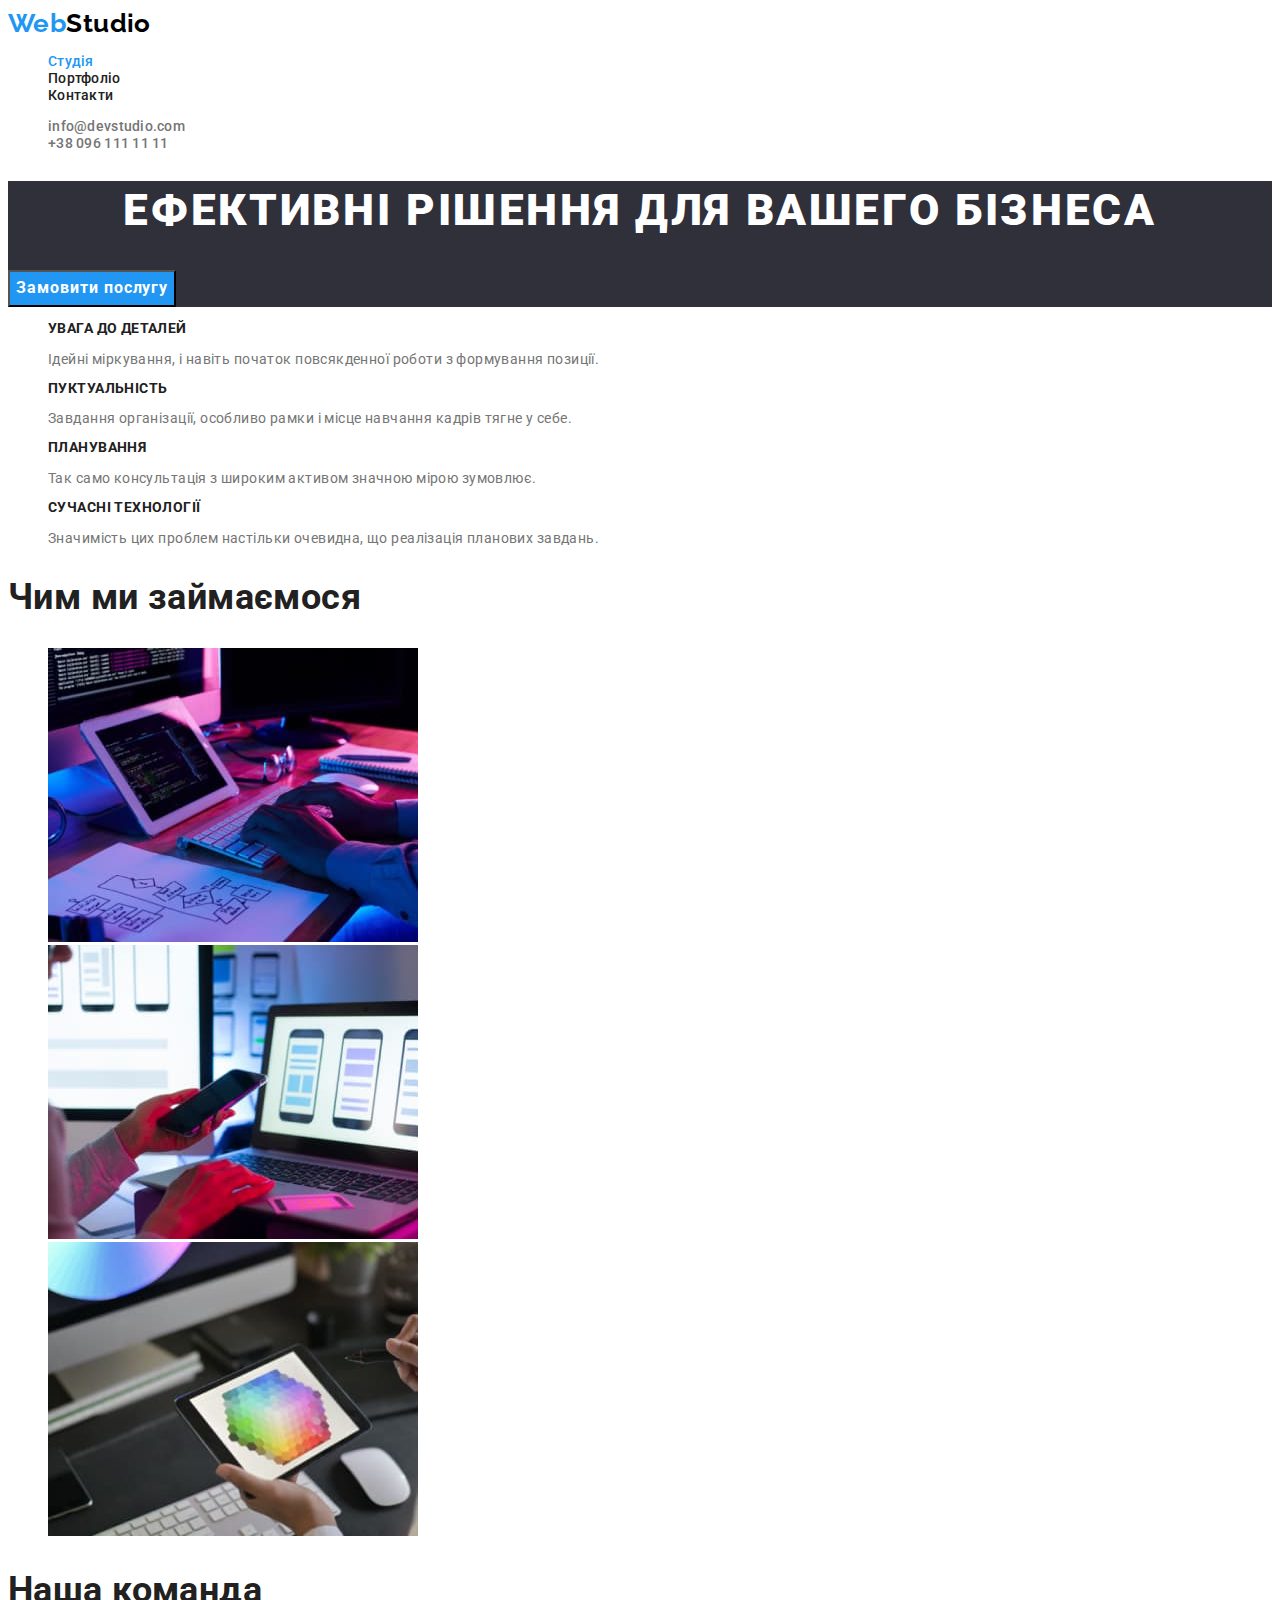
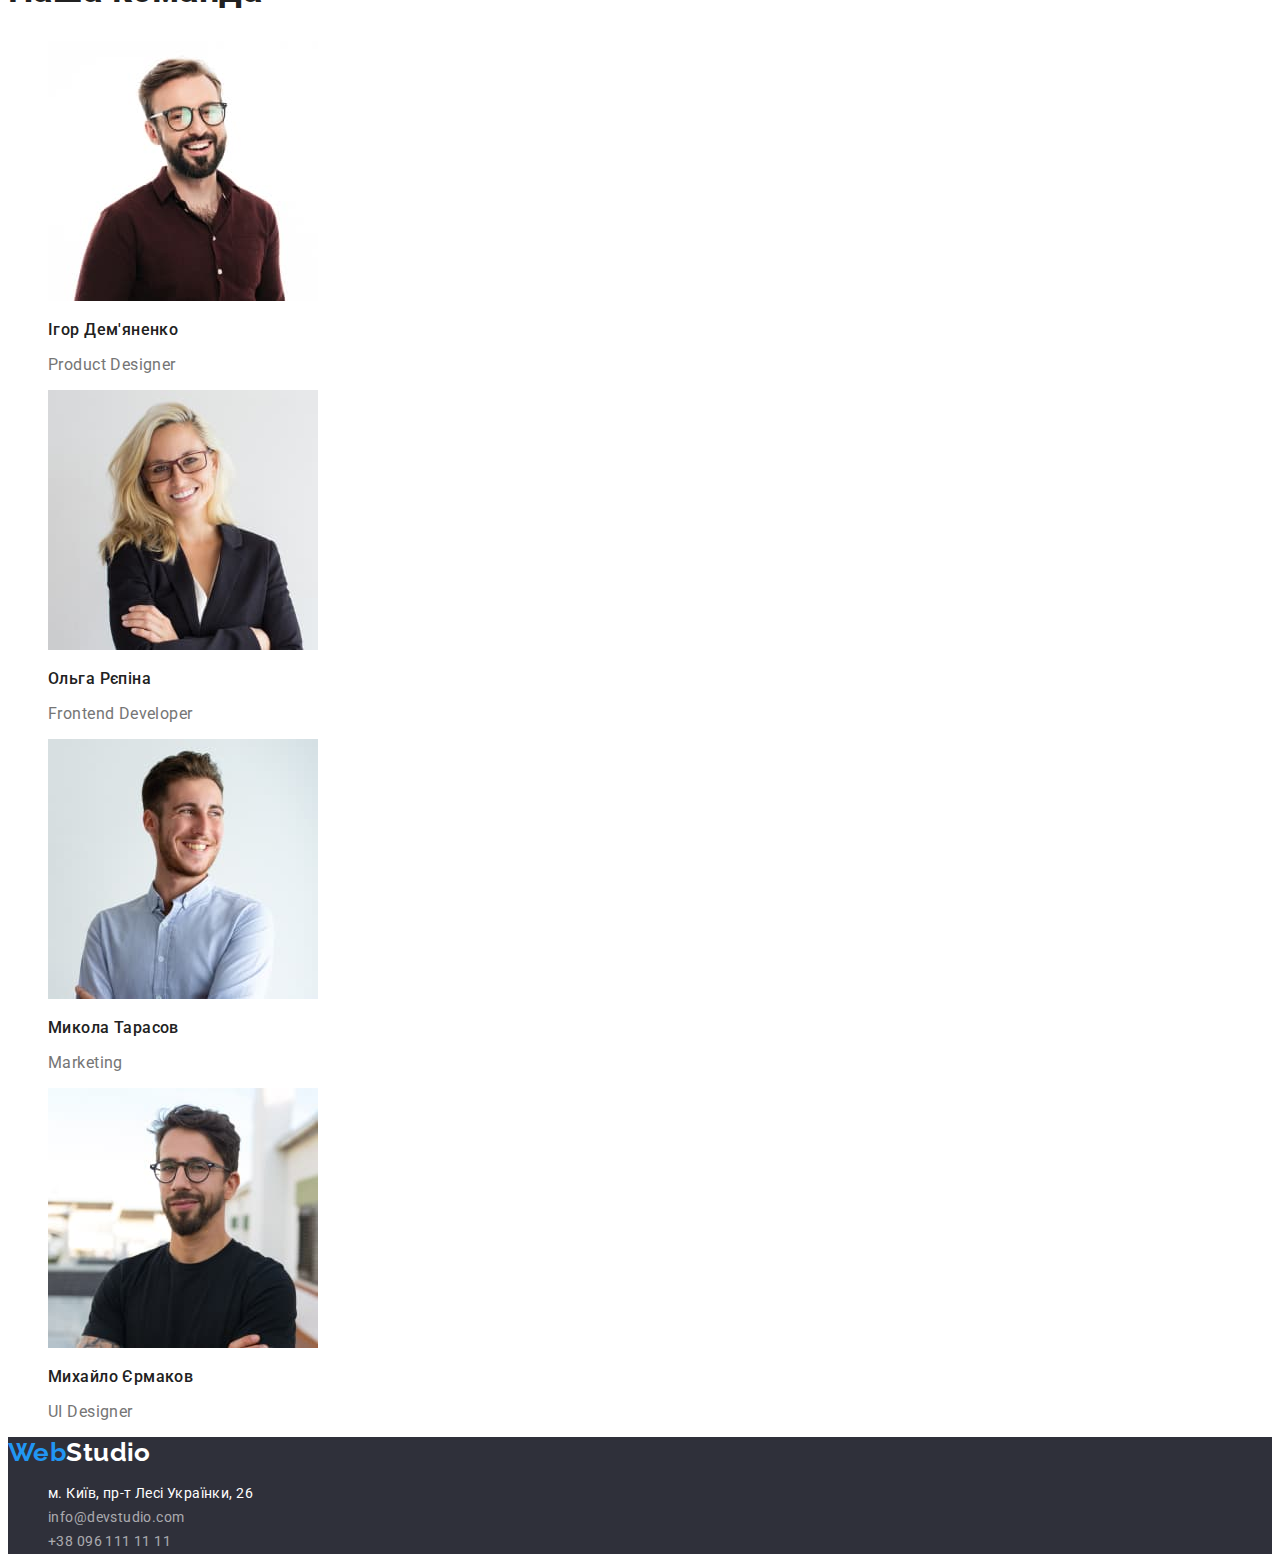
<file: index.html>
<!DOCTYPE html>
<html lang="uk">
<head>
    <meta charset="UTF-8">
    <meta http-equiv="X-UA-Compatible" content="IE=edge">
    <meta name="viewport" content="width=device-width, initial-scale=1.0">
    <link rel="stylesheet" href="./css/styles.css">
    <link href="https://fonts.googleapis.com/css2?family=Raleway:wght@700&family=Roboto:wght@400;500;700;900&display=swap"
        rel="stylesheet">
    <title>Studio</title>
</head>
<body>

    <header>
        <nav class="site-nav">
            <a href="./index.html" class="logo">
                <span class="logo accent">Web</span>Studio
            </a>
            <ul class="nav-list style-list">
                <li><a href="./index.html" class="list current">Студія</a></li>
                <li><a href="./portfolio.html" class="list">Портфоліо</a></li>
                <li><a href="" class="list">Контакти</a></li>
            </ul>
        </nav>
        <ul class="header-contacts style-list">
            <li><a href="mailto:info@devstudio.com" class="list">info@devstudio.com</a></li>
            <li><a href="tel:+380961111111" class="list">+38 096 111 11 11</a></li>
        </ul>
        
    </header>

    <main>
        <section class="hero">
            <h1 class="hero-title">Ефективні рішення для вашего бізнеса</h1>
            <button type="button" class="btn-hero">Замовити послугу</button>
        </section>

        <section class="benefits">
            <h2 class="title-none">Переваги</h2>
            <ul class="benefits-list style-list"> 
                <li>
                    <h3 class="title">Увага до деталей</h3>
                    <p>Ідейні міркування, і навіть початок повсякденної роботи з формування позиції.</p>
                </li>
                <li>
                    <h3 class="title">Пуктуальність</h3>
                    <p>Завдання організації, особливо рамки і місце навчання кадрів тягне у себе.</p>
                </li>
                <li>
                    <h3 class="title">Планування</h3>
                    <p>Так само консультація з широким активом значною мірою зумовлює.</p>
                </li>
                <li>
                    <h3 class="title">Сучасні технології</h3>
                    <p>Значимість цих проблем настільки очевидна, що реалізація планових завдань.</p>
                </li>
            </ul>
        </section>

        <section class="work">
            <h2 class="work-title">Чим ми займаємося</h2>
            <ul class="work-list style-list">
                <li>
                    <img src="./images/do1.jpg" alt="Працююча людина з планшетом, набирає код" width="370">
                </li>
                <li>
                    <img src="./images/do2.jpg" alt="Людина працює з телефоном та ноутбуком, на екрані дизайн блоків" width="370">
                </li>
                <li>
                    <img src="./images/do3.jpg" alt="Людина з планшетом, на екрані кольорова палітра" width="370">
                </li>
            </ul>
        </section>

        <section class="team">
            <h2 class="team-title">Наша команда</h2>
            <ul class="team-list style-list">
                <li>
                    <img src="./images/member1.jpg" alt="Член команди 1" width="270">
                    <h3 class="member-name">Ігор Дем'яненко</h3>
                    <p lang="en" class="member-descr">Product Designer</p>
                </li>
                <li>
                    <img src="./images/member2.jpg" alt="Член команди 2" width="270">
                    <h3 class="member-name">Ольга Рєпіна</h3>
                    <p lang="en" class="member-descr">Frontend Developer</p>
                </li>
                <li>
                    <img src="./images/member3.jpg" alt="Член команди 3" width="270">
                    <h3 class="member-name">Микола Тарасов</h3>
                    <p lang="en" class="member-descr">Marketing</p>
                </li>
                <li>
                    <img src="./images/member4.jpg" alt="Член команди 4" width="270">
                    <h3 class="member-name">Михайло Єрмаков</h3>
                    <p lang="en" class="member-descr">UI Designer</p>
                </li>
            </ul>
        </section>

    </main>

    <footer class="footer">
        <a href="./index.html" class="logo footer">
            <span class="logo accent">Web</span>Studio
        </a>
        <address>
            <ul class="footer-list style-list">
                <li><a href="https://goo.gl/maps/CPtrU1FHBa2aNyZL9" target="_blank" rel="noopener noreferrer nofollow" class="footer-map">м. Київ, пр-т Лесі Українки, 26</a></li>
                <li><a href="mailto:info@devstudio.com" class="footer-mail">info@devstudio.com</a></li>
                <li><a href="tel:+380961111111" class="footer-tel">+38 096 111 11 11</a></li>
            </ul>
        </address>
    </footer>

    
</body>
</html>
</file>
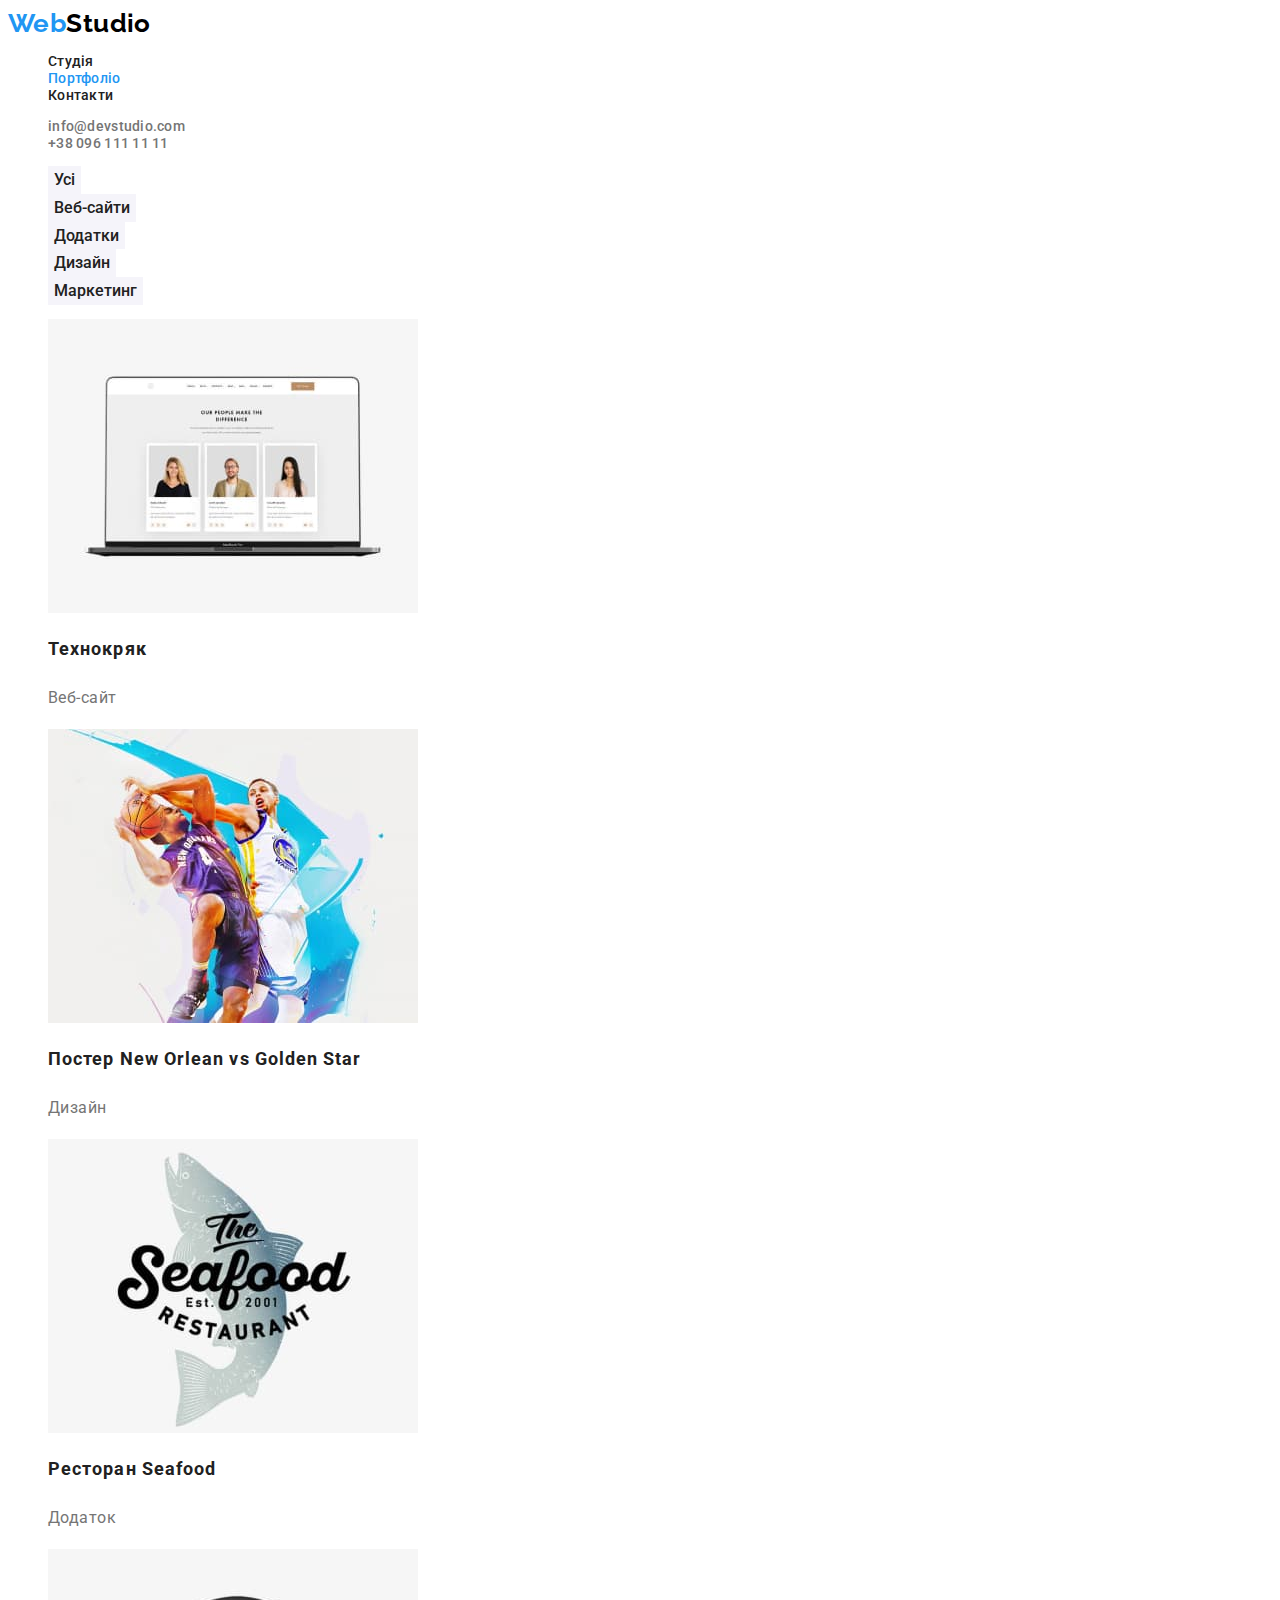
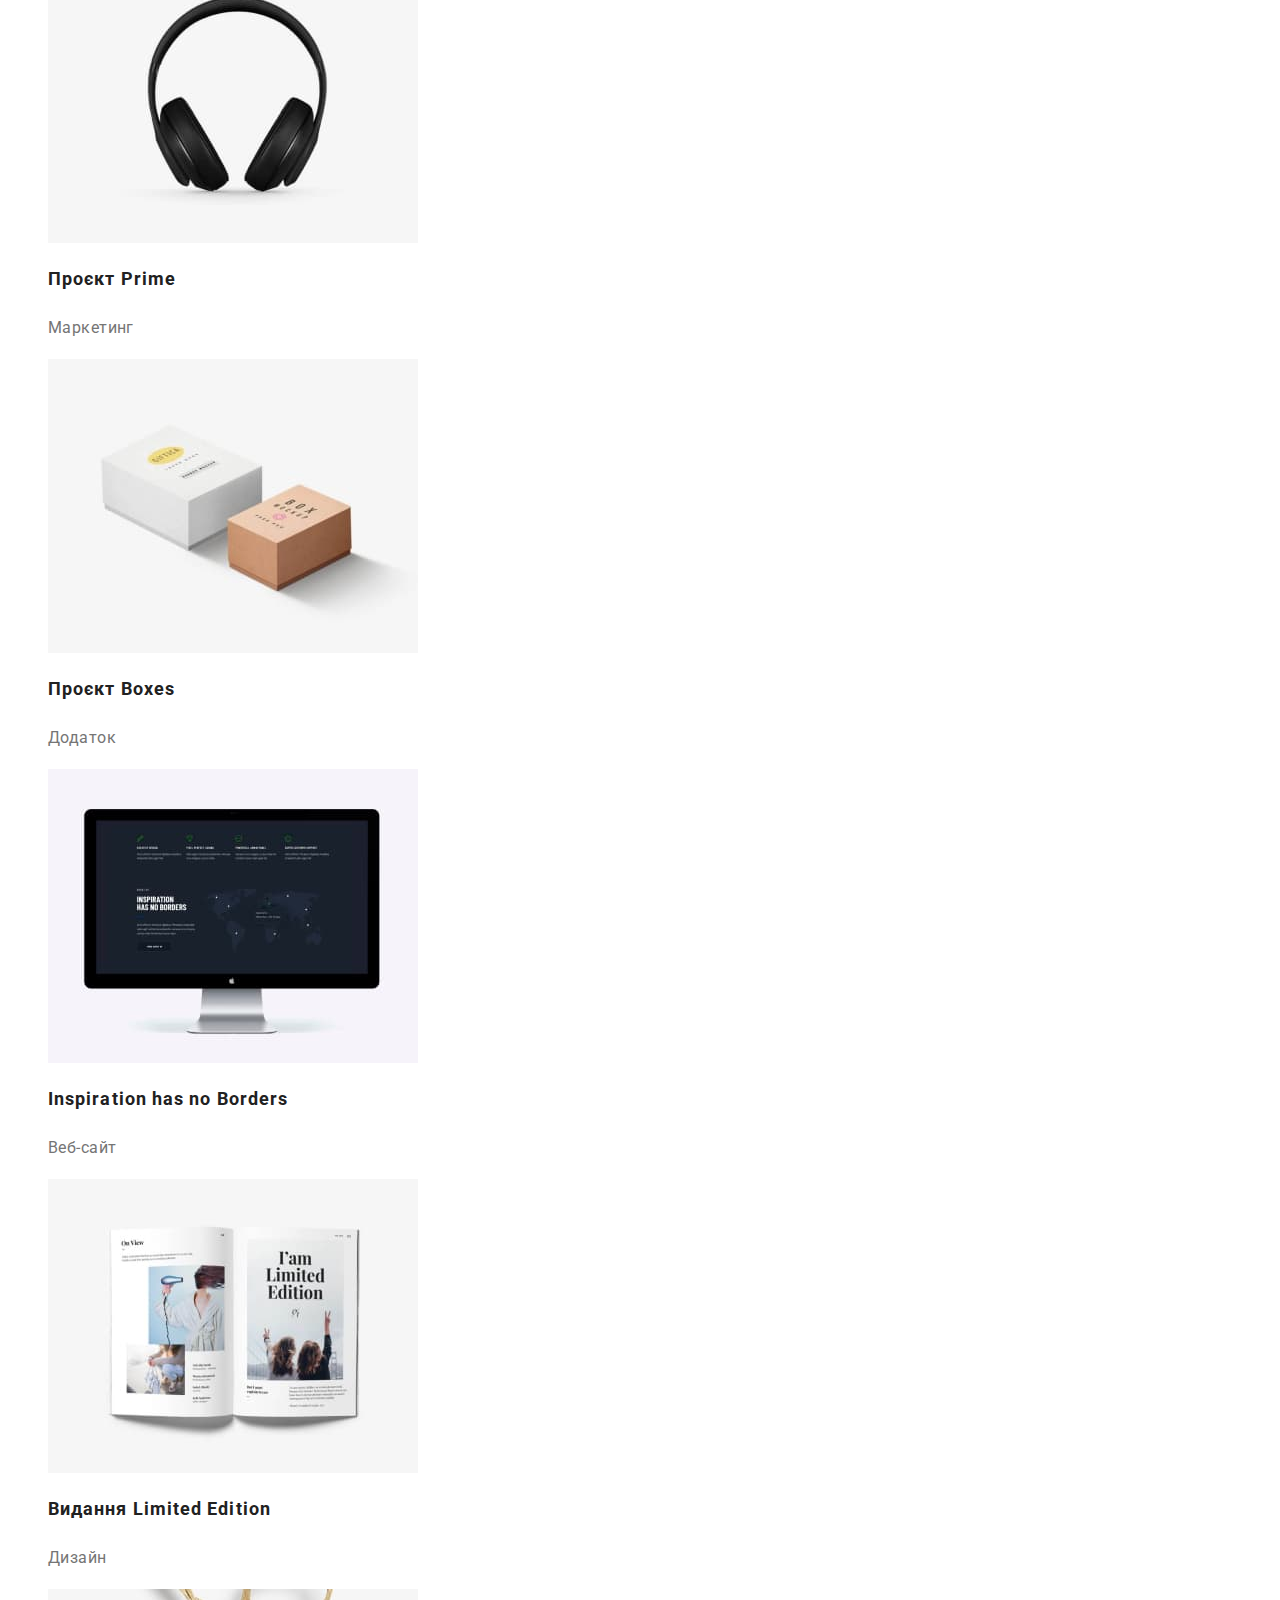
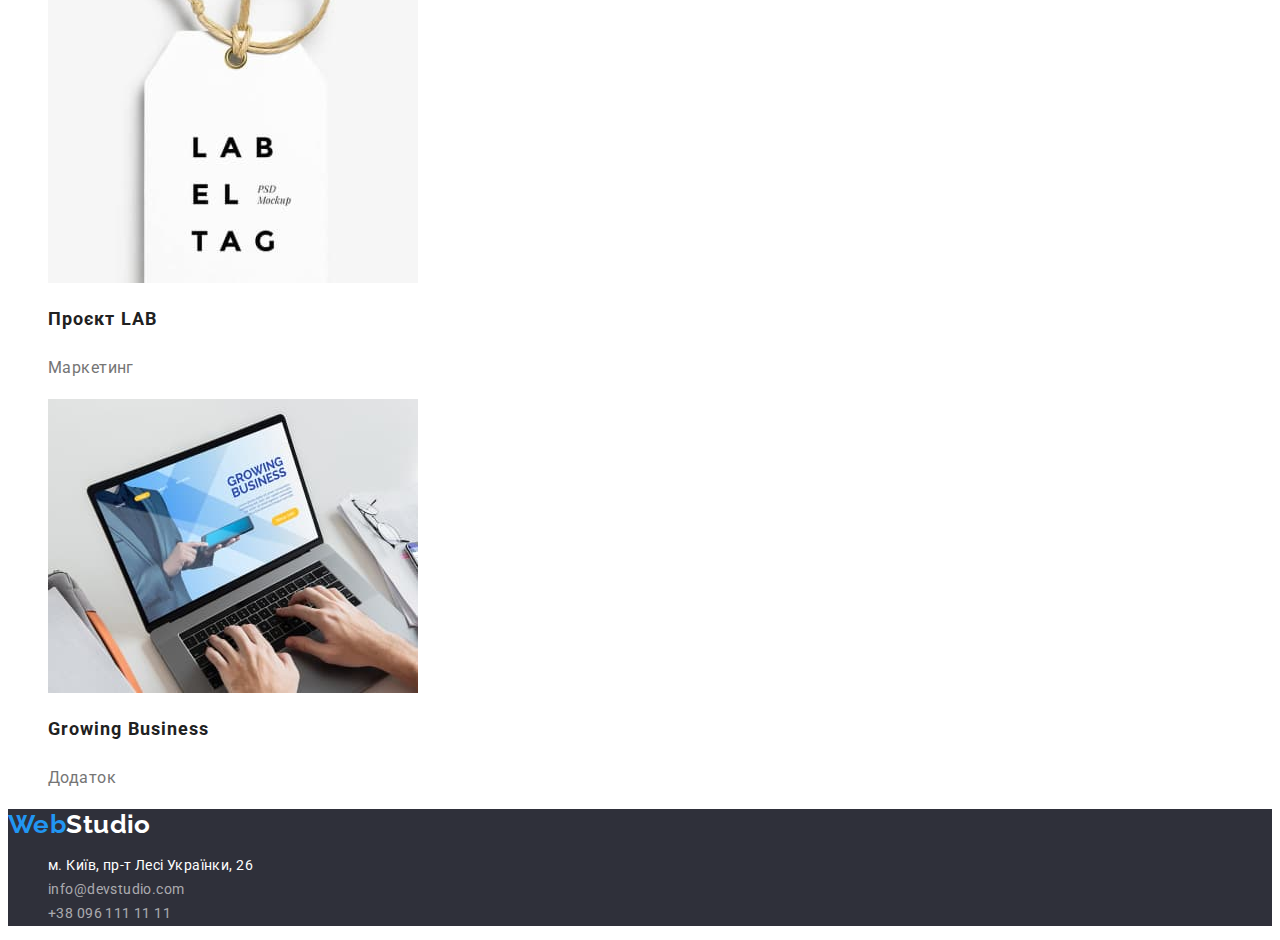
<file: portfolio.html>
<!DOCTYPE html>
<html lang="uk">

<head>
    <meta charset="UTF-8">
    <meta http-equiv="X-UA-Compatible" content="IE=edge">
    <meta name="viewport" content="width=device-width, initial-scale=1.0">
    <link rel="stylesheet" href="./css/styles.css">
    <link href="https://fonts.googleapis.com/css2?family=Raleway:wght@700&family=Roboto:wght@400;500;700;900&display=swap"
        rel="stylesheet">
    <title>Portfolio</title>
</head>

<body>

    <header>
        <nav class="site-nav">
            <a href="./index.html" class="logo">
                <span class="logo accent">Web</span>Studio
            </a>
            <ul class="nav-list style-list">
                <li><a href="./index.html" class="list">Студія</a></li>
                <li><a href="./portfolio.html" class="list current">Портфоліо</a></li>
                <li><a href="" class="list">Контакти</a></li>
            </ul>
        </nav>
        <ul class="header-contacts style-list">
            <li><a href="mailto:info@devstudio.com" class="list">info@devstudio.com</a></li>
            <li><a href="tel:+380961111111" class="list">+38 096 111 11 11</a></li>
        </ul>

    </header>

    <main>
        <section>
            <h1 class="title-none">Портфоліо</h1>
            <ul class="filter-list style-list">
                <li><button type="button" class="btn-list">Усі</button></li>
                <li><button type="button" class="btn-list">Веб-сайти</button></li>
                <li><button type="button" class="btn-list">Додатки</button></li>
                <li><button type="button" class="btn-list">Дизайн</button></li>
                <li><button type="button" class="btn-list">Маркетинг</button></li>
            </ul>
            
            <ul class="projects style-list">
                <li>
                    <img src="./images/project1.jpg" alt="Ноутбук на екрані якого веб-сайт" width="370">
                    <h2 class="project-title">Технокряк</h2>
                    <p class="type-project">Веб-сайт</p>
                </li>
                <li>
                    <img src="./images/project2.jpg" alt="Два волейболіста з мячем" width="370">
                    <h2 class="project-title">Постер New Orlean vs Golden Star</h2>
                    <p class="type-project">Дизайн</p>
                </li>
                <li>
                    <img src="./images/project3.jpg" alt="Логотип ресторану в вигляді риби" width="370">
                    <h2 class="project-title">Ресторан Seafood</h2>
                    <p class="type-project">Додаток</p>
                </li>
                <li>
                    <img src="./images/project4.jpg" alt="Наушники" width="370">
                    <h2 class="project-title">Проєкт Prime</h2>
                    <p class="type-project">Маркетинг</p>
                </li>
                <li>
                    <img src="./images/project5.jpg" alt="Дві коробки" width="370">
                    <h2 class="project-title">Проєкт Boxes</h2>
                    <p class="type-project">Додаток</p>
                </li>
                <li>
                    <img src="./images/project6.jpg" alt="Комп'ютер Apple" width="370">
                    <h2 lang="en" class="project-title">Inspiration has no Borders</h2>
                    <p class="type-project">Веб-сайт</p>
                </li>
                <li>
                    <img src="./images/project7.jpg" alt="Розгорнутий журнал" width="370">
                    <h2 class="project-title">Видання Limited Edition</h2>
                    <p class="type-project">Дизайн</p>
                </li>
                <li>
                    <img src="./images/project8.jpg" alt="Етикетка з написом LAB EL TAG" width="370">
                    <h2 class="project-title">Проєкт LAB</h2>
                    <p class="type-project">Маркетинг</p>
                </li>
                <li>
                    <img src="./images/project9.jpg" alt="Людина працює за ноутбуком" width="370"> 
                    <h2 lang="en" class="project-title">Growing Business</h2>
                    <p class="type-project">Додаток</p>
                </li>
            </ul>
        </section>
    </main>

    <footer class="footer">
        <a href="./index.html" class="logo footer">
            <span class="logo accent">Web</span>Studio
        </a>
        <address>
            <ul class="footer-list style-list">
                <li><a href="https://goo.gl/maps/CPtrU1FHBa2aNyZL9" target="_blank" rel="noopener noreferrer nofollow"
                        class="footer-map">м. Київ, пр-т Лесі Українки, 26</a></li>
                <li><a href="mailto:info@devstudio.com" class="footer-mail">info@devstudio.com</a></li>
                <li><a href="tel:+380961111111" class="footer-tel">+38 096 111 11 11</a></li>
            </ul>
        </address>
    </footer>


</body>

</html>
</file>
<file: css/styles.css>
:root {
--primary-text-color: #757575;
--secondary-text-color: #212121;
--accent-color: #2196F3;
--primary-white-color: #FFFFFF;
--secondary-bgrc: #2F303A;
--filter-btn: #F5F4FA;
}

body {
    background-color: var(--primary-white-color);
    color: var(--primary-text-color);
    font-family: 'Roboto', sans-serif;
    font-size: 14px;
    letter-spacing: 0.03em;
}

.style-list {
    list-style-type: none;
}

/* Header */

.logo {
    color: #000;
    text-decoration: none;
    font-family: 'Raleway';
    font-weight: 700;
    font-size: 26px;
    line-height: 1.19;
}

.logo.accent {
    color: var(--accent-color);
}

.nav-list .list {
    color: var(--secondary-text-color);
    text-decoration: none;
    font-weight: 500;
    line-height: 1.14;
    letter-spacing: 0.02em;
}

.list.current {
    color: var(--accent-color);
}


.header-contacts .list {
    color: var(--primary-text-color);
    text-decoration: none;
    font-weight: 500;
    line-height: 1.14;
    letter-spacing: 0.02em;
}

.nav-list .list:hover,
.nav-list .list:focus,
.header-contacts .list:hover,
.header-contacts .list:focus {
    color: var(--accent-color);
}

/* Hero */
.hero {
    background-color: var(--secondary-bgrc);

}

.hero-title {
    color: var(--primary-white-color);
    font-weight: 900;
    font-size: 44px;
    line-height: 1.36;
    text-align: center;
    letter-spacing: 0.06em;
    text-transform: uppercase
}

.btn-hero {
    cursor: pointer;
    color: var(--primary-white-color);
    background-color: var(--accent-color);
    font-weight: 700;
    font-size: 16px;
    line-height: 1.88;
    letter-spacing: 0.06em;
    font-family: 'Roboto';
}

/* Benefits  and do (title)*/ 

.title-none {
    display: none;
}

.benefits-list .title {
    color: var(--secondary-text-color);
    font-weight: 700;
    font-size: 14px;
    line-height: 1.14;
    text-transform: uppercase;
}

/* What we do */


.work-title,
.team-title {
    color: var(--secondary-text-color);
    font-weight: 700;
    font-size: 36px;
    line-height: 1.17;
}

/* Team */

.member-name {
    color: var(--secondary-text-color);
    font-weight: 500;
    font-size: 16px;
    line-height: 1.19;
}

.member-descr {
    font-size: 16px;
    line-height: 1.19;
}

/* Footer */

.footer {
    background-color: var(--secondary-bgrc);
}

.logo.footer {
    color: var(--primary-white-color);
}


.footer-map {
    color: var(--primary-white-color);
    text-decoration: none;
    font-style: normal;
    line-height: 1.71;
}

.footer-mail,
.footer-tel {
   color: rgba(255, 255, 255, 0.6);
   text-decoration: none;
   font-style: normal;
   line-height: 1.71;
}

.footer-map:hover,
.footer-map:focus,
.footer-mail:hover,
.footer-mail:focus,
.footer-tel:hover,
.footer-tel:focus {
    color: var(--accent-color);
}

/* Portfolio-filter */


.filter-list .btn-list {
    color: var(--secondary-text-color);
    background-color: var(--filter-btn);
    border: none;
    cursor: pointer;
    font-family: 'Roboto';
    font-weight: 500;
    font-size: 16px;
    line-height: 1.62;
}

.filter-list .btn-list:hover,
.filter-list .btn-list:focus {
    color: var(--primary-white-color);
    background-color: var(--accent-color);
}

/* Portfolio-projects */

.project-title {
    color: var(--secondary-text-color);
    font-weight: 700;
    font-size: 18px;
    line-height: 2;
    letter-spacing: 0.06em;
}

.type-project {
    font-size: 16px;
    line-height: 1.88;
}
</file>
